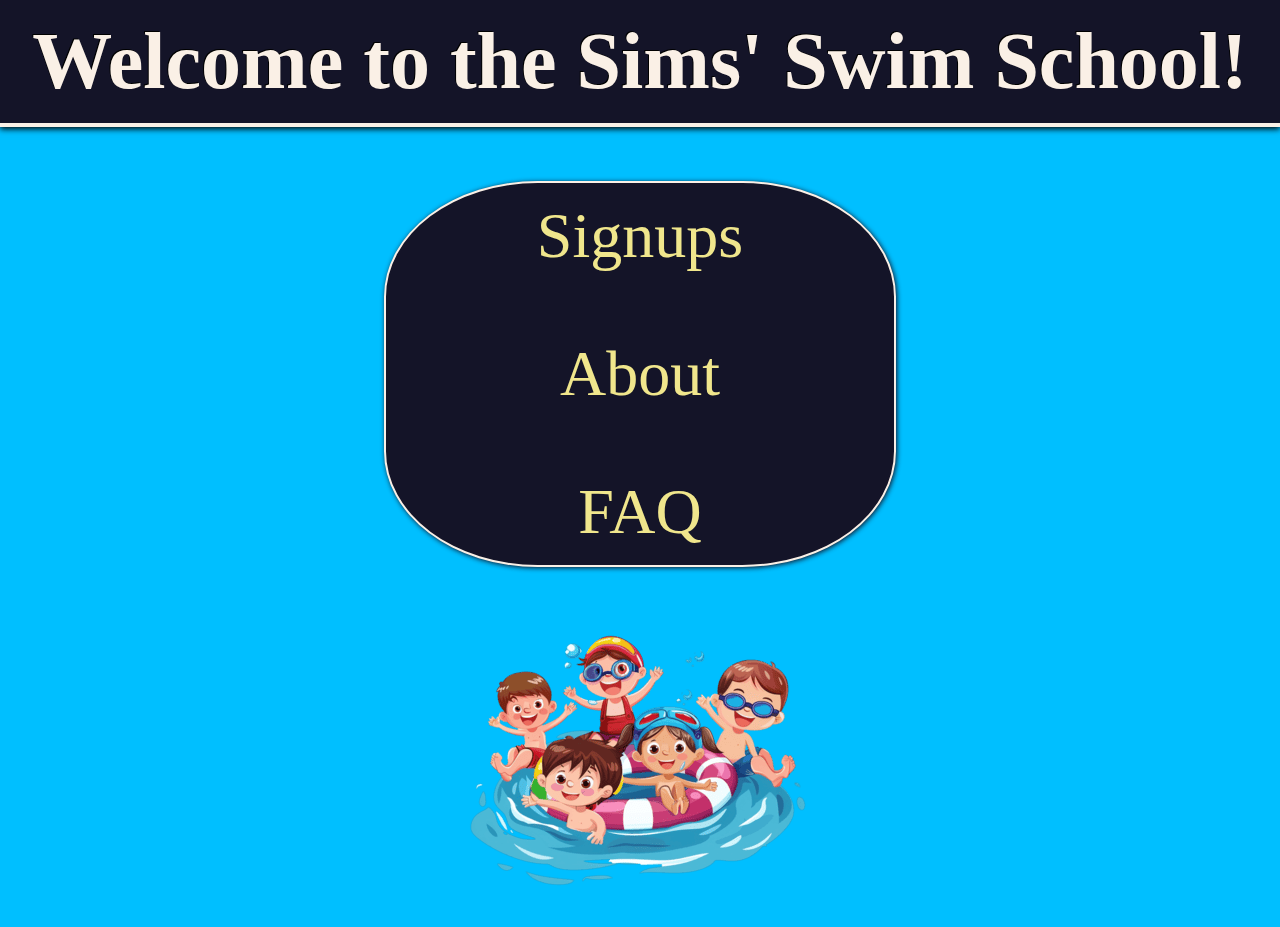
<file: index.html>
<!DOCTYPE html>
<html lang="en">
<head>
  <meta charset="UTF-8">
  <title>Landing Page</title>
  <link rel="stylesheet" href="./nav-style.css">
</head>
<body>
<h1>Welcome to the Sims' Swim School!</h1>
<nav class="navbar" role="navigation" aria-label="main navigation">
  <div class="navbar-signup"><a href="signup.html" target="_blank">Signups</a></div>
  <div class="navbar-about"><a href="about.html" target="_blank">About</a></div>
  <div class="navbar-FAQ"><a href="FAQ.html" target="_blank">FAQ</a></div>
</nav>
<img src="kids2.png" alt="Kids swimming" width="360">
</body>
</html>
</file>
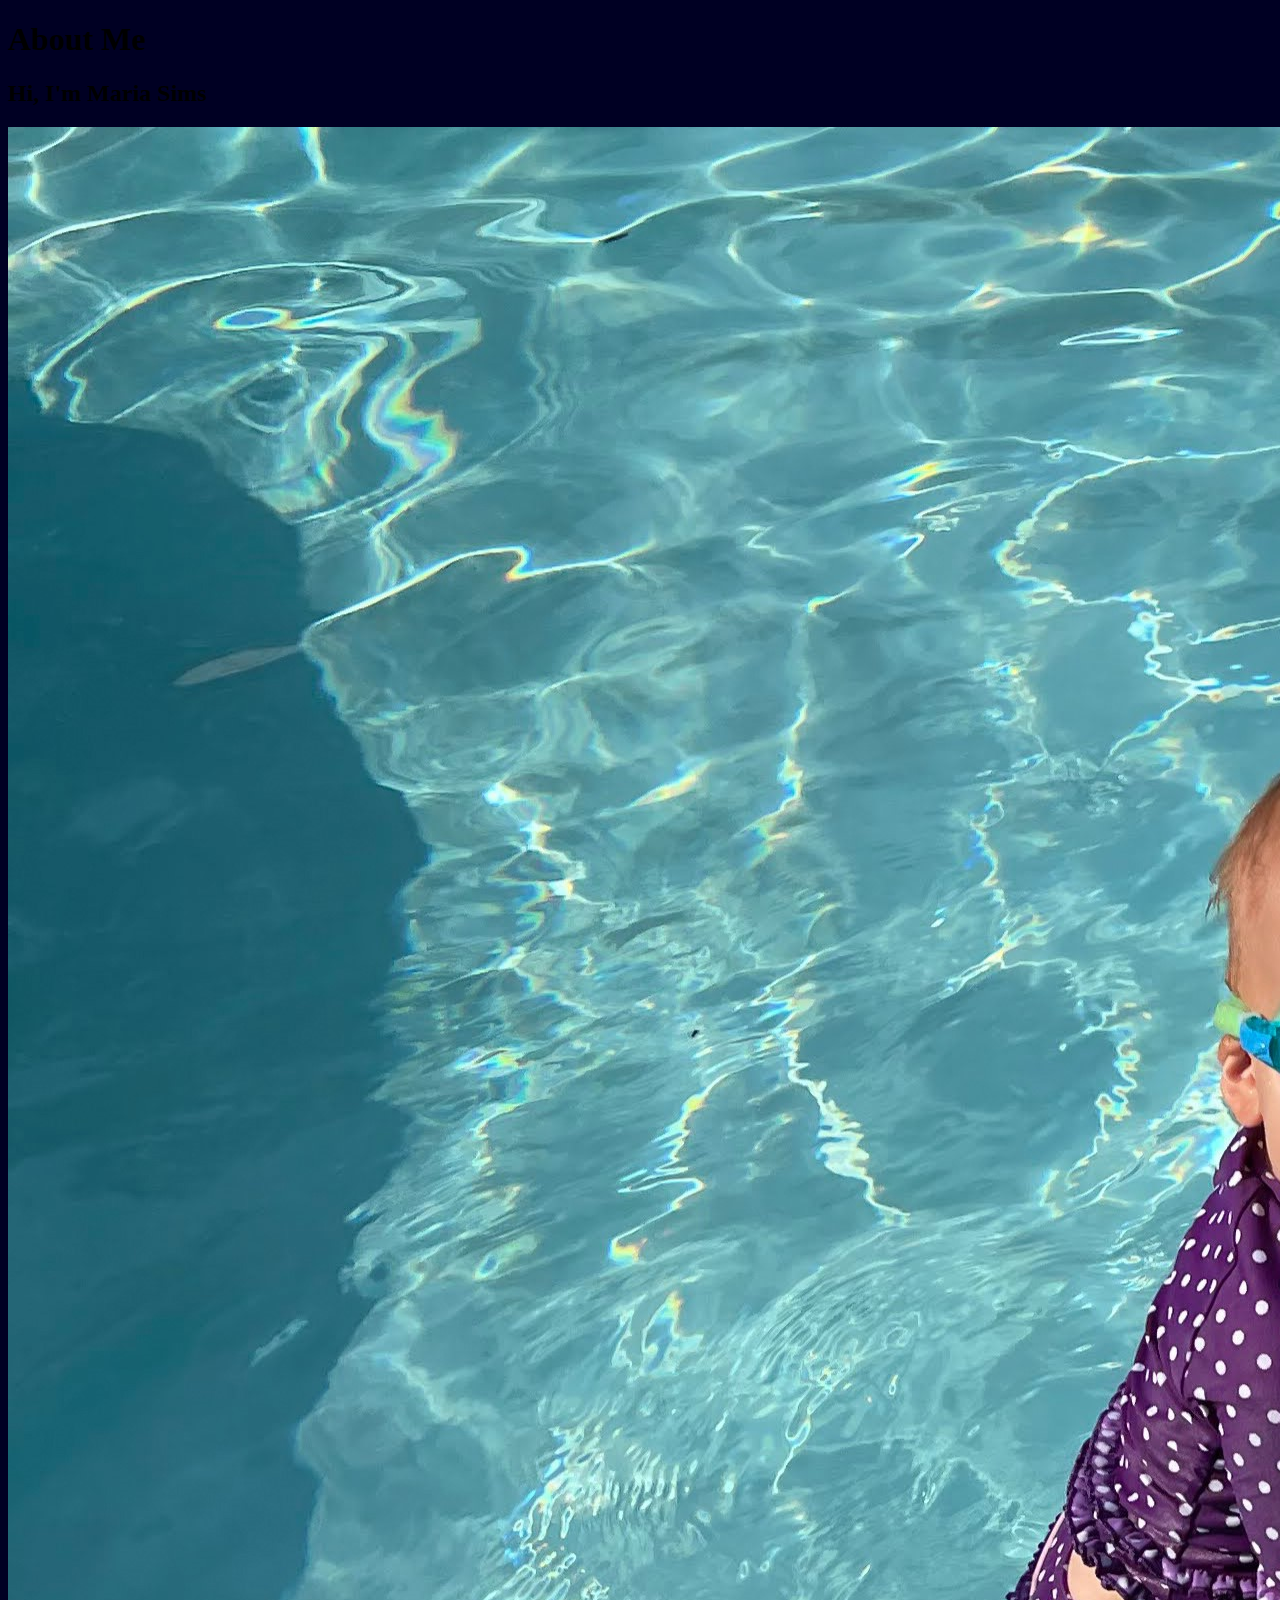
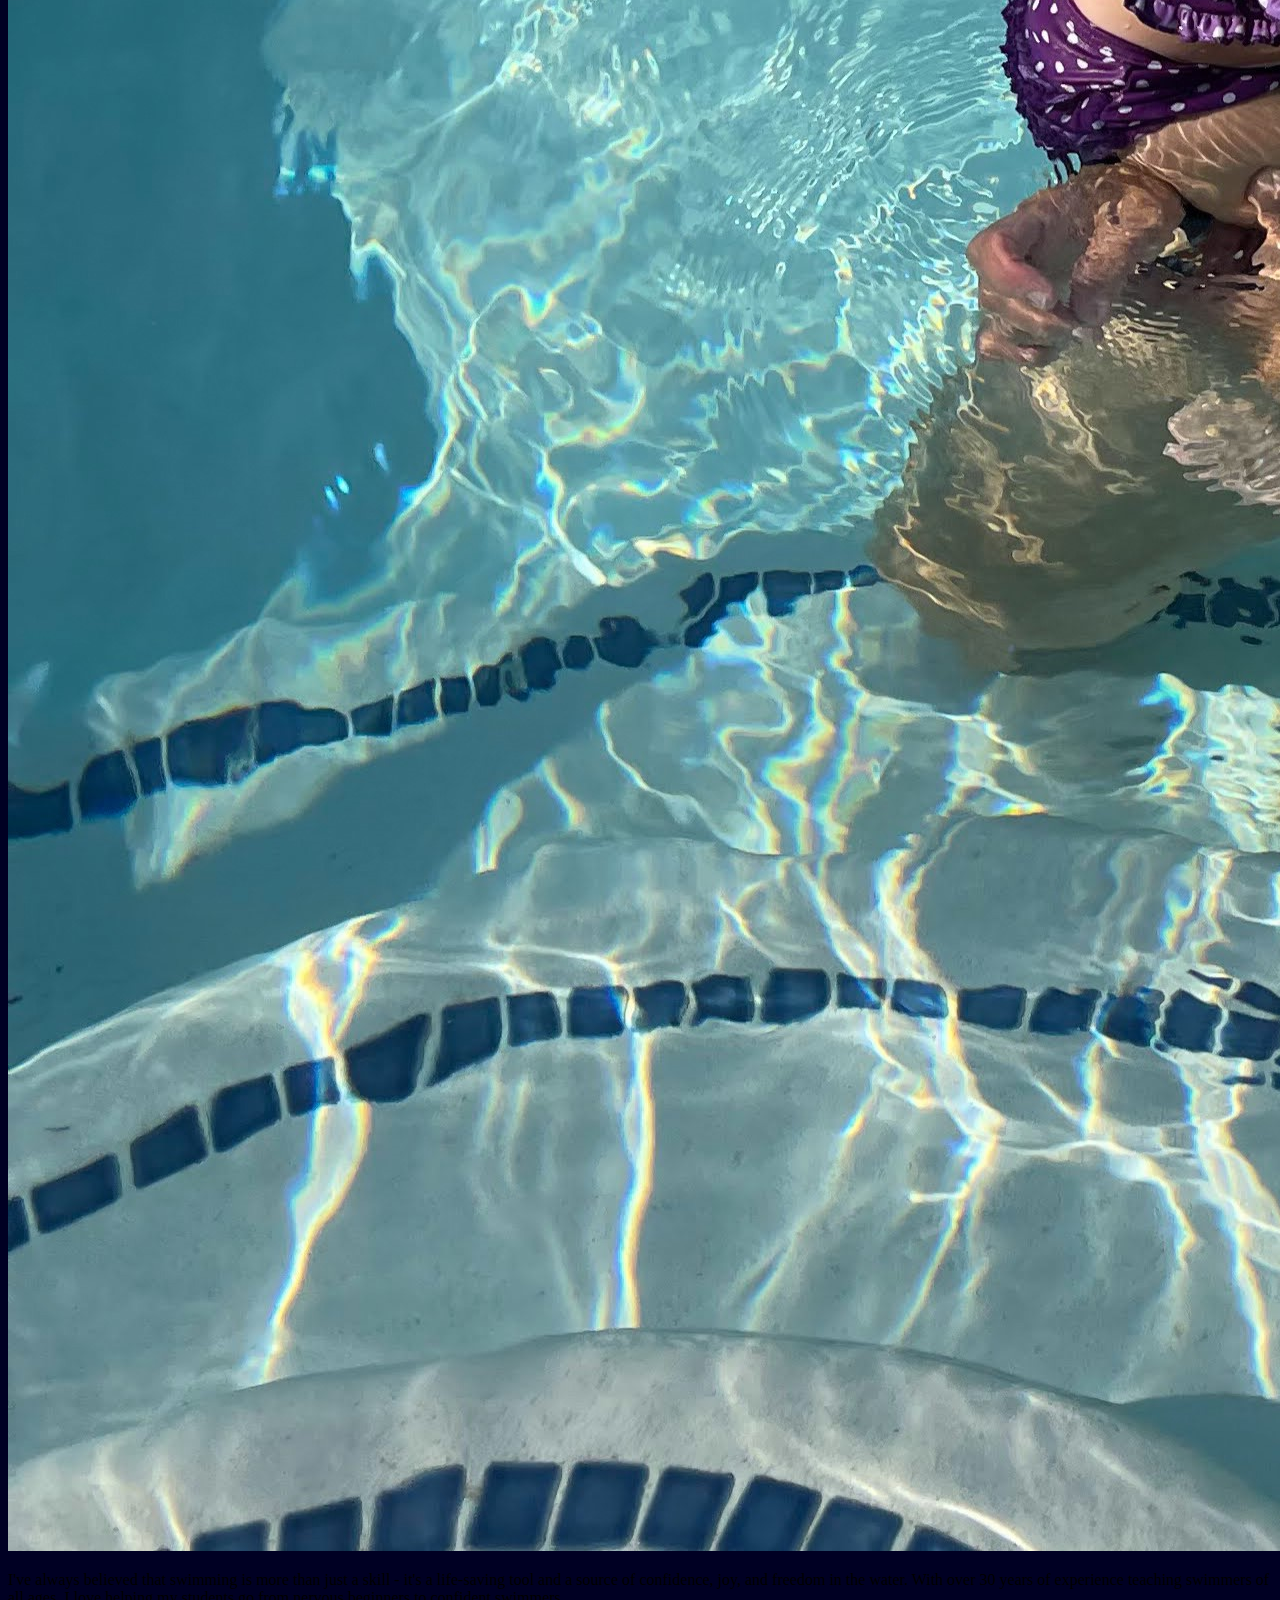
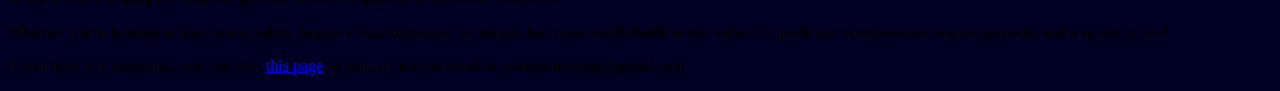
<file: about.html>
<!DOCTYPE html>
<html lang="en">
<head>
  <meta charset="UTF-8">
  <title>About Page</title>
  <link rel="stylesheet" href="./about-style.css">
</head>
<body>
<div class="main">
  <h1>About Me</h1>
  <h2>Hi, I'm Maria Sims</h2>
  <img src="me1.JPG" alt="teacher with baby">
  <p class="about">I've always believed that swimming is more than just a skill - it's a
      life-saving tool and a source of confidence, joy, and freedom in the water.
      With over 30 years of experience teaching swimmers of all ages, I love
      helping my students go from nervous beginners to confident swimmers.</p>
  <p class="about2">Whether you're looking to learn water safety, improve your
      technique, or simply feel more comfortable in the water, I'll guide you with
      patience, encouragement, and a splash of fun!</p>
  <p class="about3">If you have any questions, you can visit <a href="FAQ.html" target="_blank">this page</a>, or contact me
      via email at: simsswimming@gmail.com</p>
</div>
</body>
</html>
</file>
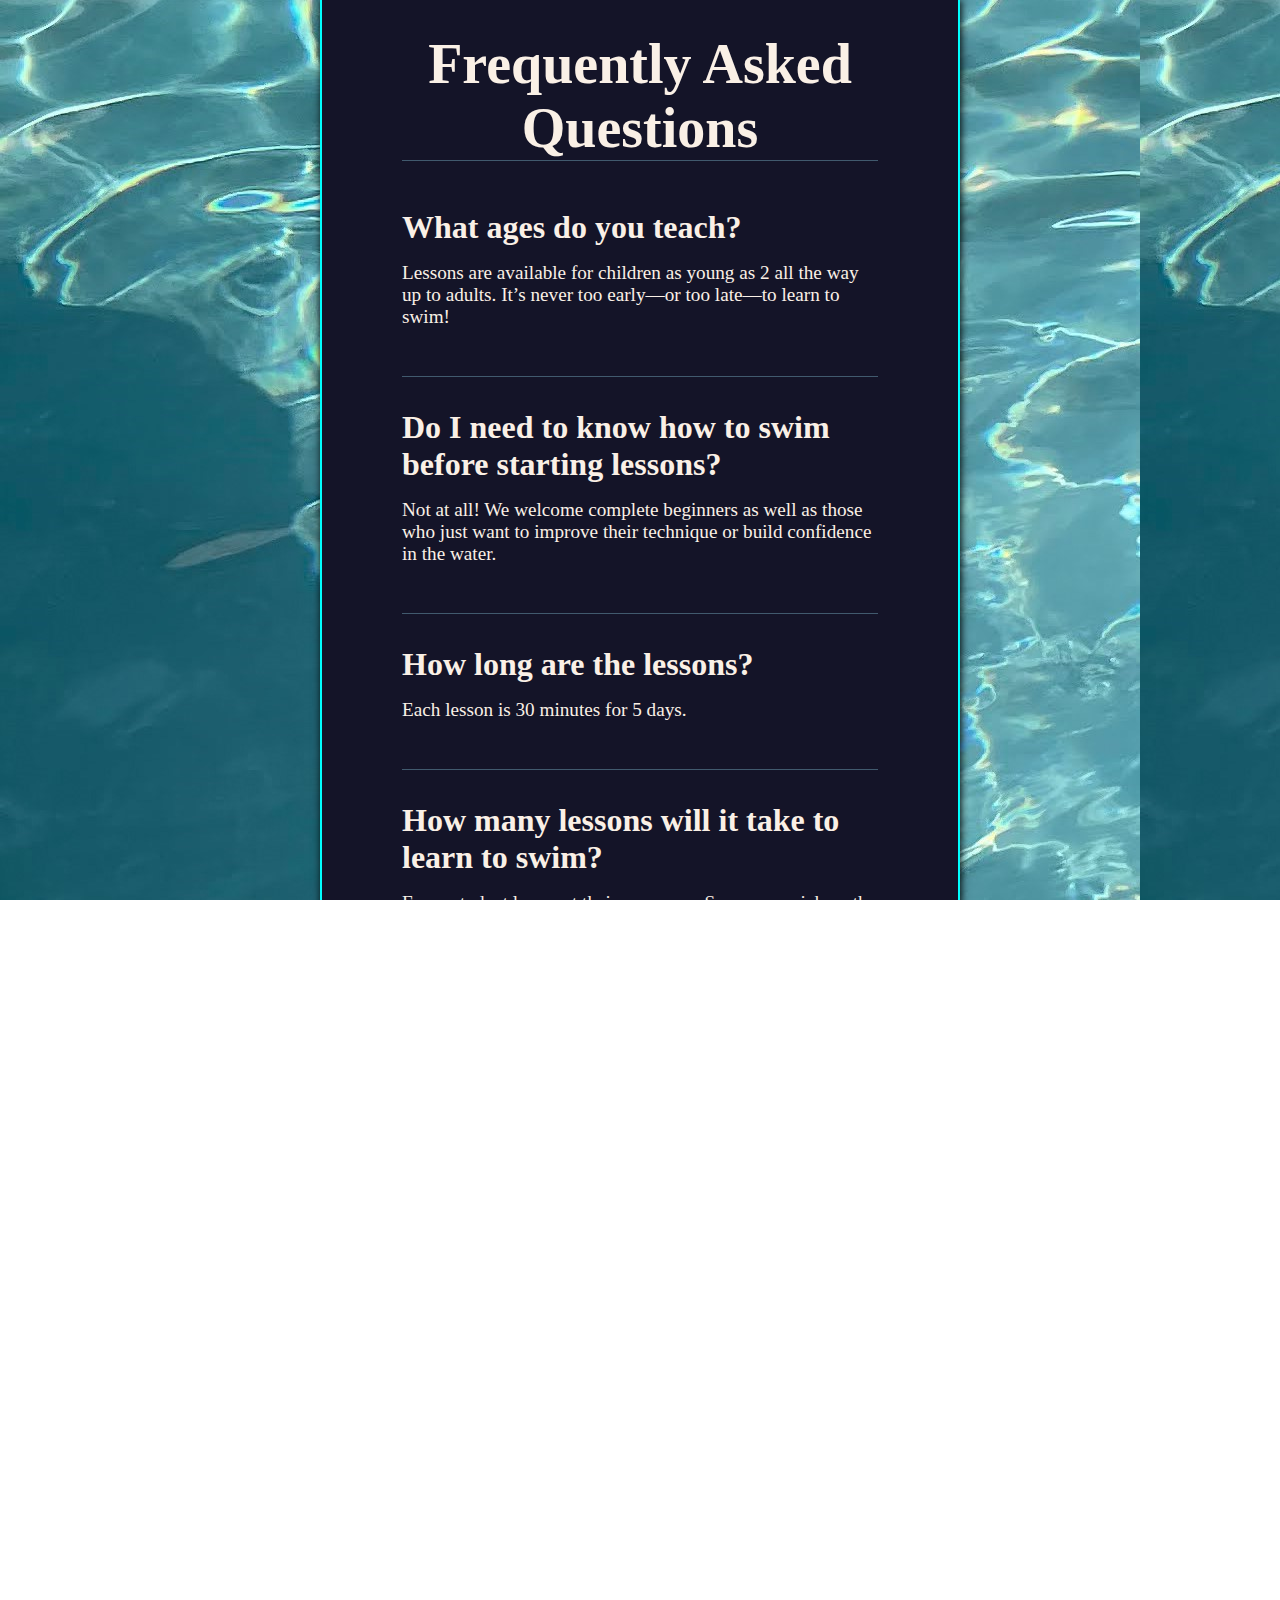
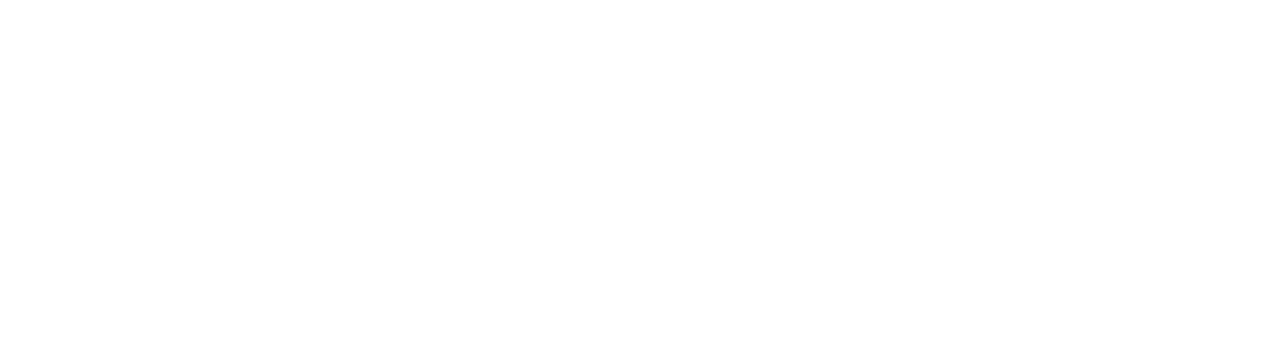
<file: FAQ.html>
<!DOCTYPE html>
<html lang="en">
<head>
  <meta charset="UTF-8">
  <title>Frequently Asked Questions</title>
  <link rel="stylesheet" href="./FAQ-style.css">
</head>
<body>
  <div class="main">
    <h1>Frequently Asked Questions</h1>
    <div>
      <h2 class="question first">What ages do you teach?</h2>
      <p class="answer">Lessons are available for children as young
          as 2 all the way up to adults. It’s never too early—or too
          late—to learn to swim!</p>
    </div>
    <div>
      <h2 class="question">Do I need to know how to swim before starting lessons?</h2>
      <p class="answer">Not at all! We welcome complete beginners as well as those who
          just want to improve their technique or build confidence in the water.</p>
    </div>
    <div>
      <h2 class="question">How long are the lessons?</h2>
      <p class="answer">Each lesson is 30 minutes for 5 days.</p>
    </div>
    <div>
      <h2 class="question">How many lessons will it take to learn to swim?</h2>
      <p class="answer">Every student learns at their own pace. Some may pick up the
        basics in just a few sessions, while others may benefit from ongoing lessons
        to build confidence and skill.</p>
    </div>
    <div>
      <h2 class="question">Do you offer private or group lessons?</h2>
      <p class="answer">Most lessons are 2-3 swimmers per lesson.
          Private lessons can be arranged. </p>
    </div>
    <div>
      <h2 class="question">What should my child (or I) bring to lessons?</h2>
      <p class="answer">Swimmers wear a swimsuit and bring a towel.
          Goggles can be worn as long as the nose is not covered.
          Hair should be pulled back securely and out of the face.</p>
    </div>
    <div>
      <h2 class="question">What if my child is afraid of the water?</h2>
      <p class="answer">That’s very common, and we specialize in helping children
          and adults feel safe and comfortable at their own pace. We never force skills
          before a swimmer is ready.</p>
    </div>
    <div>
      <h2 class="question">Do you offer make-up lessons for missed classes?</h2>
      <p class="answer">Makeups are only scheduled if lessons are cancelled due to
        inclement weather or other conditions making swimming unsafe. </p>
    </div>
  </div>
</body>
</html>
</file>
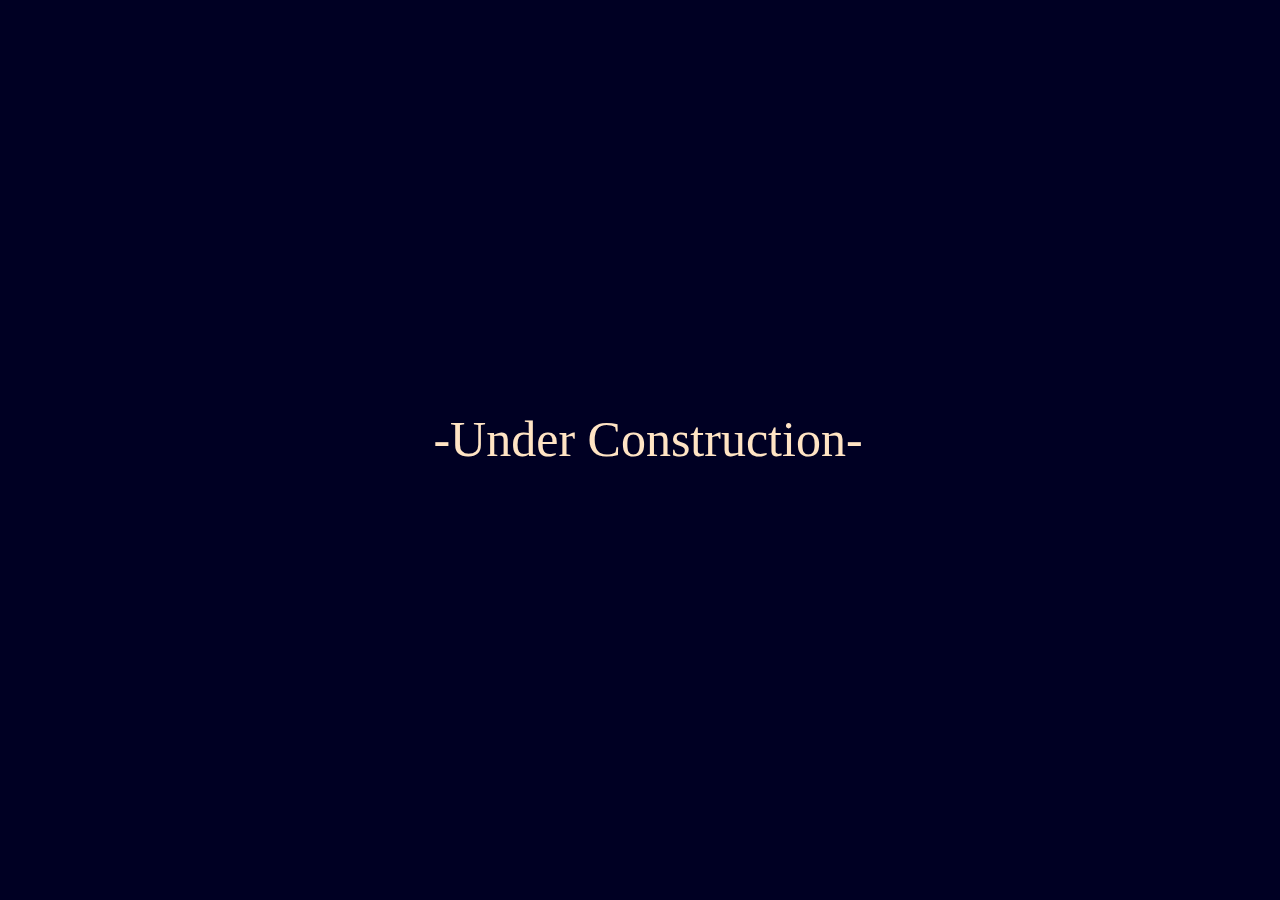
<file: NYI.html>
<!DOCTYPE html>
<html lang="en">
<head>
  <meta charset="UTF-8">
  <title>About Page</title>
  <link rel="stylesheet" href="NYI-style.css">
</head>
<body>
<div><p class="temp">-Under Construction-</p></div>
</body>
</html>
</file>
<file: nav-style.css>
* {
  box-sizing: border-box;
}

body {
  height: 100%;
  margin: 0;
  background-color: deepskyblue;
  font-size: 20px;
}

h1 {
  padding: 1rem 0 1rem 0;
  margin-top: 0;
  bottom: 100%;
  text-align: center;
  font-size: 5rem;
  color: linen;
  text-shadow: -1px -1px 0 black;
  background-color: rgb(20, 20, 40);
  border-bottom: 4px solid linen;
  box-shadow: 0 2px 6px black;
}

nav {
  margin: 0 auto 0 auto;
  position: relative;
  background-color: rgb(20, 20, 40);
  text-align: center;
  width: 40%;
  max-width: 650px;
  min-width: 350px;
  border-radius: 30%;
  border: 2px solid linen;
  box-shadow: 1px 1px 5px rgb(20, 20, 40);
}

nav div {
  margin-top: 1rem;
  margin-bottom: 1rem;
  font-size: 4rem;
}

nav div:not(:last-of-type) {
  margin-bottom: 4rem;
}

img {
  display: block;
  margin: 0 auto 0 auto;
  position: relative;
}

a, a:visited {
  color: khaki;
  text-decoration: none;
}

a:hover{
  color: linen;
  text-shadow: 0 0 8px linen;
}

@media screen and (max-width: 850px) {
  h1 {
    font-size: 4rem;
  }
  img {
    display: none;
  }
  nav {
    width: 80%;
  }
  nav div {
    font-size: 6rem;
  }
  nav div:nth-of-type(2) {
    margin-top: 10.5rem;
    margin-bottom: 10.5rem;
  }
}
</file>
<file: about-style.css>
body {
  background-color: rgb(0, 0, 35);
}

.temp {
  color: bisque;
  width: 100%;
  position: fixed;
  text-align: center;
  top: 40%;
  font-size: 50px;
}
</file>
<file: FAQ-style.css>
* {
  box-sizing: border-box;
}

body, html {
  height: 100%;
  margin: 0;
  overflow: auto;
}

body {
  background-image: url(water1.JPG);
}

.main {
  background-color: rgb(20, 20, 40);
  height: fit-content;
  width: 50%;
  min-width: 600px;
  margin: 0 auto 0 auto;
  padding: 1rem 5rem 1rem 5rem;
  border-left: 2px solid aqua;
  border-right: 2px solid aqua;
  box-shadow: 1px 0 8px black;
}

h1, h2, p {
  color: linen;
  text-align: center;
}

h1 {
  font-size: 3.5em;
  border-bottom: 1px solid rgb(65, 90, 110);
  margin: 1rem auto 1rem auto;
}

h2 {
  font-size: 2em;
  padding-top: 2rem;
}

.question, .answer {
  text-align: left;
  margin: 1rem auto 1rem auto;
}

.question:not(.first) {
  border-top: 1px solid rgb(65, 90, 110);
}

p {
  font-size: 1.2em;
  margin: 1rem;
  padding-bottom: 2rem;
}
</file>
<file: NYI-style.css>
body {
  background-color: rgb(0, 0, 35);
}

.temp {
  color: bisque;
  width: 100%;
  position: fixed;
  text-align: center;
  top: 40%;
  font-size: 50px;
}
</file>
